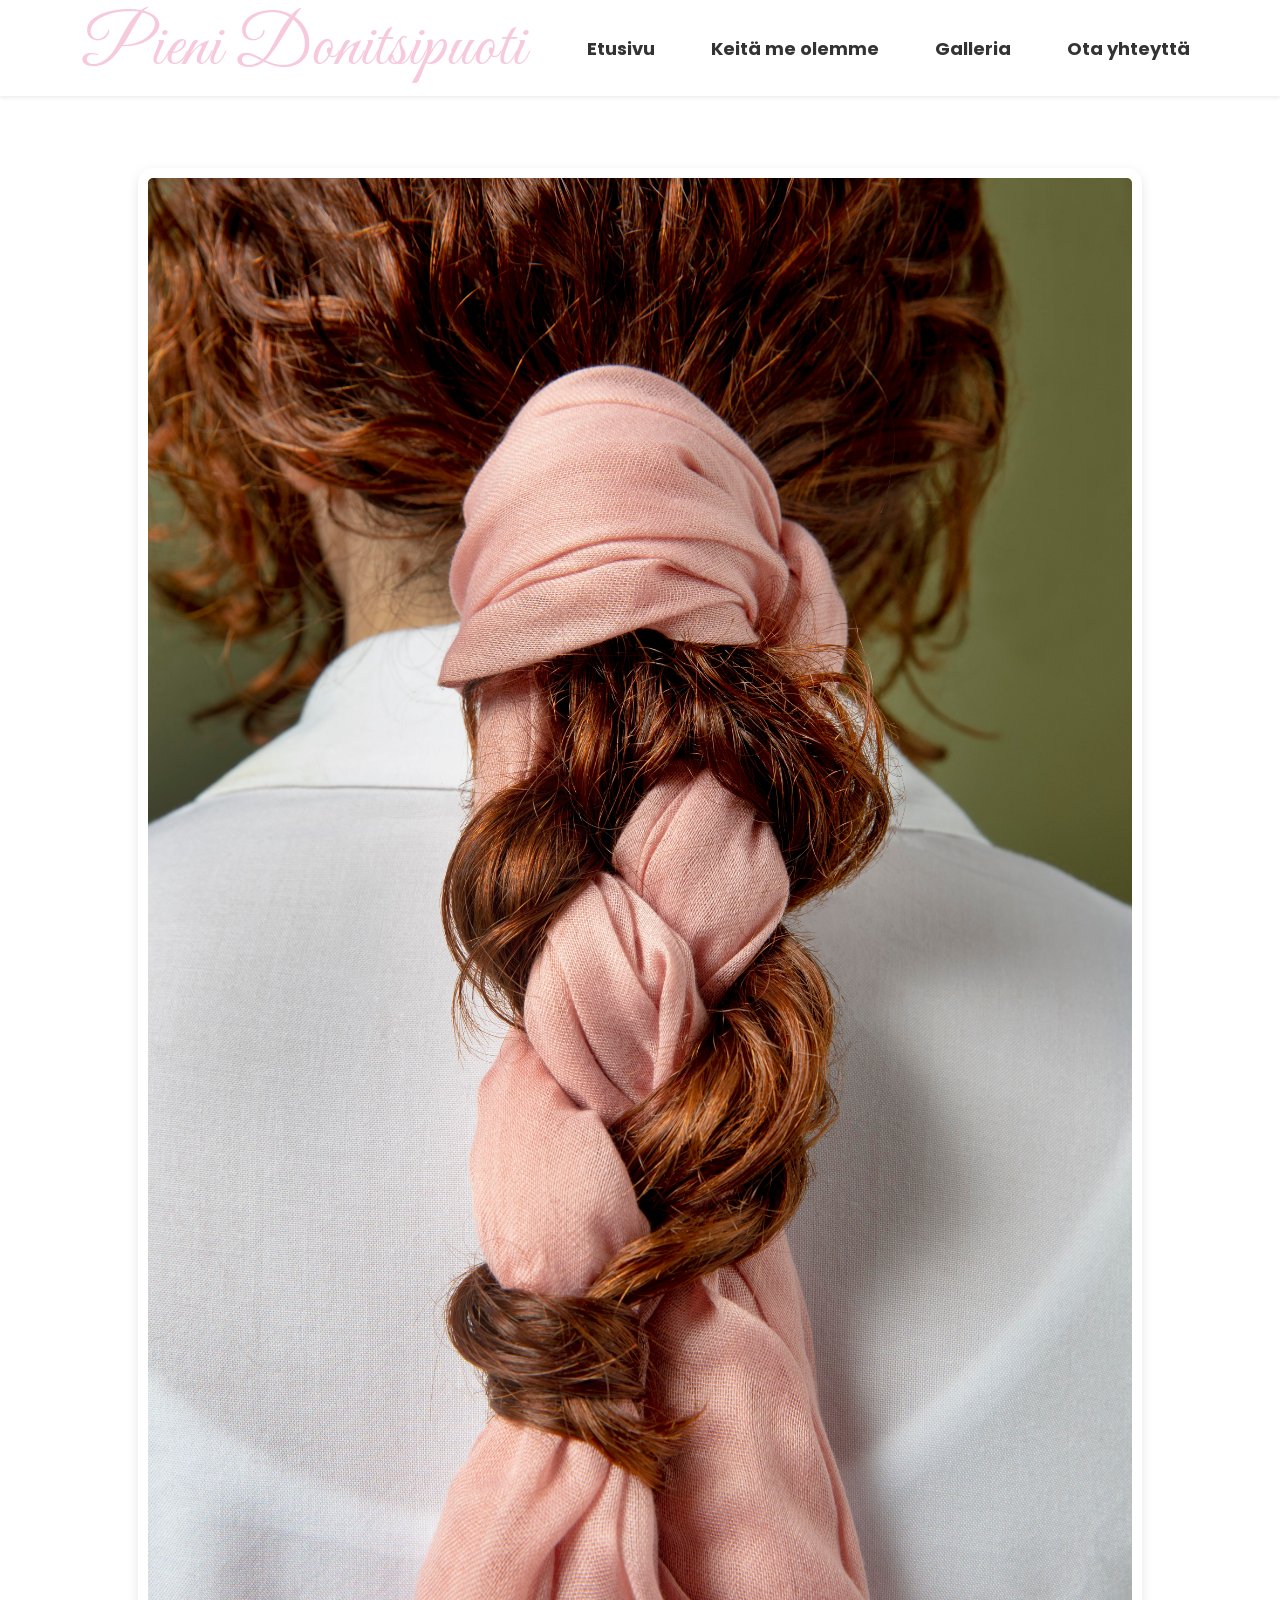
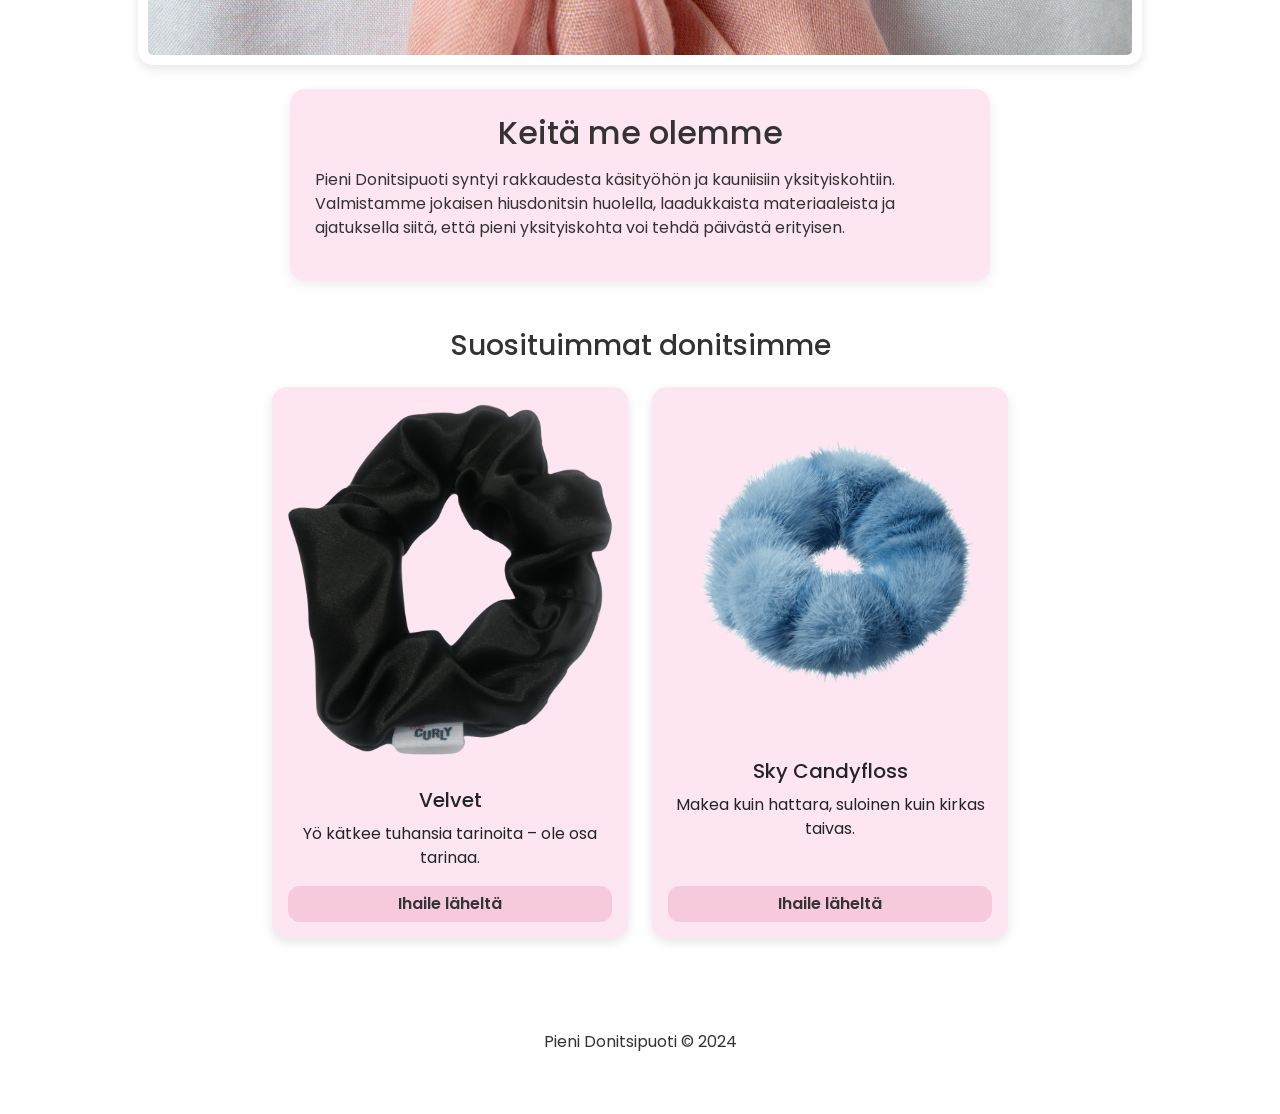
<file: about.html>
<!DOCTYPE html>
<html lang="fi">
<head>
  <meta charset="UTF-8">
  <meta name="viewport" content="width=device-width, initial-scale=1.0">

  <title>Keitä me olemme – Pieni Donitsipuoti</title>

  <!-- Bootstrap -->
  <link href="https://cdn.jsdelivr.net/npm/bootstrap@5.3.0/dist/css/bootstrap.min.css" rel="stylesheet">

  <!-- Oma CSS -->
  <link rel="stylesheet" href="style.css">

  <!-- Fontit -->
  <link href="https://fonts.googleapis.com/css2?family=Great+Vibes&family=Poppins:wght@300;400;600&display=swap" rel="stylesheet">
</head>

<body>

<!-- NAVIGAATIO -->
<nav class="navbar navbar-expand-lg bg-white shadow-sm">
  <div class="container">
    <a class="navbar-brand brand-title" href="index.html">Pieni Donitsipuoti</a>

    <button class="navbar-toggler" type="button" data-bs-toggle="collapse" data-bs-target="#navmenu">
      <span class="navbar-toggler-icon"></span>
    </button>

    <div class="collapse navbar-collapse" id="navmenu">
      <ul class="navbar-nav ms-auto">
        <li class="nav-item"><a class="nav-link" href="index.html">Etusivu</a></li>
        <li class="nav-item"><a class="nav-link active" href="about.html">Keitä me olemme</a></li>
        <li class="nav-item"><a class="nav-link" href="gallery.html">Galleria</a></li>
        <li class="nav-item"><a class="nav-link" href="contact.html">Ota yhteyttä</a></li>
      </ul>
    </div>
  </div>
</nav>

<main class="container mt-5 pt-4">

  <!-- KUVA KESKELLE JA OIKEIN SKAALATTUNA -->
  <div class="text-center mb-4">
    <img src="young-woman-wearing-handkerchief-as-hair-accessory.jpg" 
         class="about-img img-fluid mx-auto d-block"
         style="max-width: 90%; height: auto; object-fit: cover;"
         alt="About-kuva">
  </div>

  <!-- TEKSTIBOXI -->
  <div class="pink-box mx-auto mb-5" style="max-width: 700px;">
    <h2 class="text-center mb-3">Keitä me olemme</h2>
    <p>
      Pieni Donitsipuoti syntyi rakkaudesta käsityöhön ja kauniisiin yksityiskohtiin.
      Valmistamme jokaisen hiusdonitsin huolella, laadukkaista materiaaleista ja
      ajatuksella siitä, että pieni yksityiskohta voi tehdä päivästä erityisen.
    </p>
  </div>

  <!-- SUOSITUT DONITSIT -->
  <h3 class="text-center mb-4">Suosituimmat donitsimme</h3>

  <div class="row justify-content-center">

    <!-- Velvet -->
    <div class="col-md-4 col-10 mb-4">
      <div class="card pink-card h-100">
        <img src="Scrunchie1.png" class="card-img-top" alt="Velvet">
        <div class="card-body d-flex flex-column">
          <h5 class="card-title text-center">Velvet</h5>
          <p class="card-text text-center">Yö kätkee tuhansia tarinoita – ole osa tarinaa.</p>
          <a href="gallery.html#scr1" class="btn btn-primary mt-auto">Ihaile läheltä</a>
        </div>
      </div>
    </div>

    <!-- Sky Candyfloss -->
    <div class="col-md-4 col-10 mb-4">
      <div class="card pink-card h-100">
        <img src="Scrunchie2.png" class="card-img-top" alt="Sky Candyfloss">
        <div class="card-body d-flex flex-column">
          <h5 class="card-title text-center">Sky Candyfloss</h5>
          <p class="card-text text-center">Makea kuin hattara, suloinen kuin kirkas taivas.</p>
          <a href="gallery.html#scr2" class="btn btn-primary mt-auto">Ihaile läheltä</a>
        </div>
      </div>
    </div>

  </div>

</main>

<footer class="footer text-center mt-5 mb-4">
  <p>Pieni Donitsipuoti © 2024</p>
</footer>

<!-- Bootstrap JS -->
<script src="https://cdn.jsdelivr.net/npm/bootstrap@5.3.0/dist/js/bootstrap.bundle.min.js"></script>

</body>
</html>
</file>
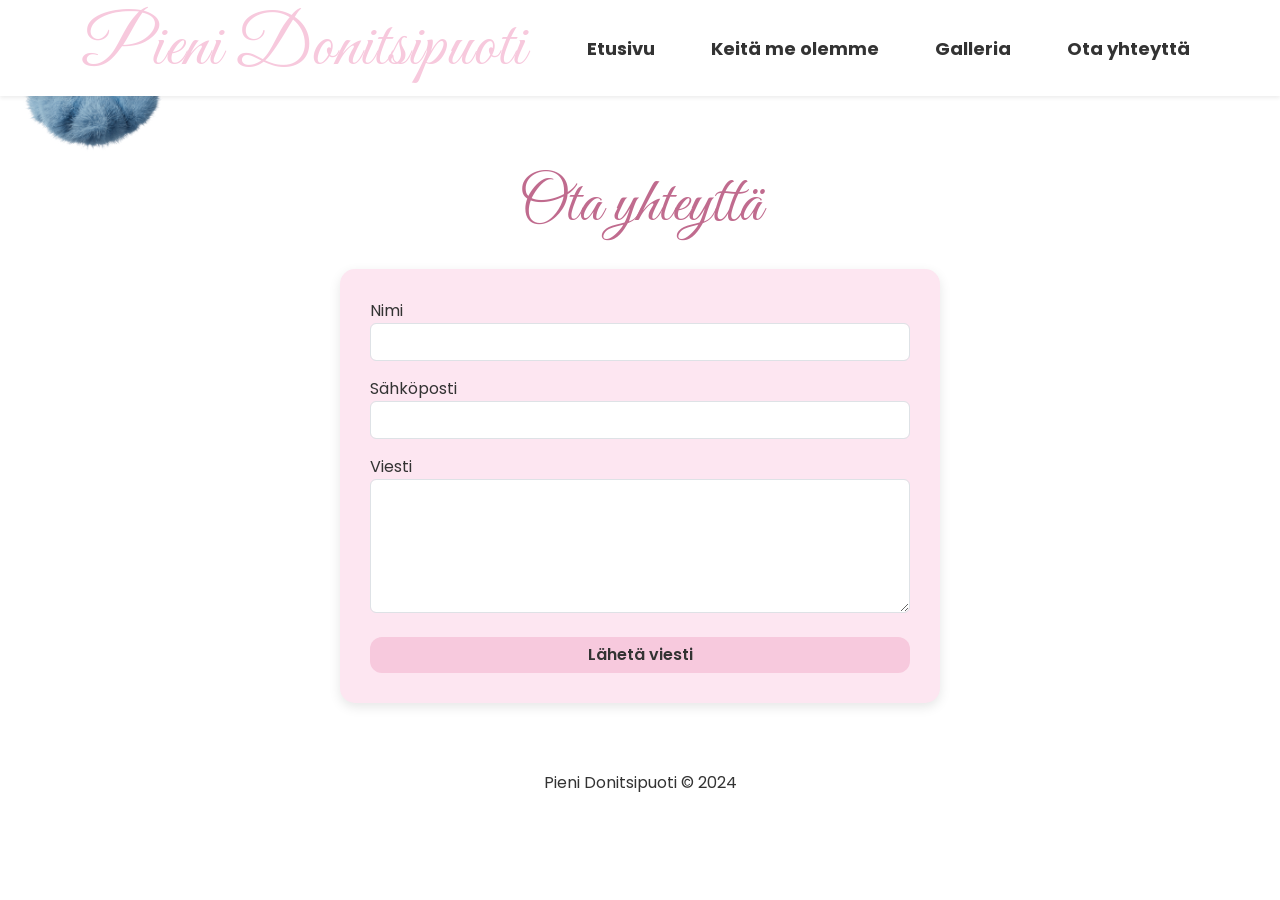
<file: contact.html>
<!DOCTYPE html>
<html lang="fi">
<head>
  <meta charset="UTF-8">
  <meta name="viewport" content="width=device-width, initial-scale=1.0">

  <title>Ota yhteyttä – Pieni Donitsipuoti</title>

  <!-- Bootstrap -->
  <link href="https://cdn.jsdelivr.net/npm/bootstrap@5.3.0/dist/css/bootstrap.min.css" rel="stylesheet">

  <!-- Oma CSS -->
  <link rel="stylesheet" href="style.css">

  <!-- Fontit -->
  <link href="https://fonts.googleapis.com/css2?family=Great+Vibes&family=Poppins:wght@300;400;600&display=swap" rel="stylesheet">
</head>

<body>

<nav class="navbar navbar-expand-lg bg-white shadow-sm">
  <div class="container">
    <a class="navbar-brand brand-title" href="index.html">Pieni Donitsipuoti</a>

    <button class="navbar-toggler" type="button" data-bs-toggle="collapse" data-bs-target="#navmenu">
      <span class="navbar-toggler-icon"></span>
    </button>

    <div class="collapse navbar-collapse" id="navmenu">
      <ul class="navbar-nav ms-auto">
        <li class="nav-item"><a class="nav-link" href="index.html">Etusivu</a></li>
        <li class="nav-item"><a class="nav-link" href="about.html">Keitä me olemme</a></li>
        <li class="nav-item"><a class="nav-link" href="gallery.html">Galleria</a></li>
        <li class="nav-item"><a class="nav-link active" href="contact.html">Ota yhteyttä</a></li>
      </ul>
    </div>
  </div>
</nav>

<main class="container mt-5 pt-4">

  <h2 class="gallery-heading text-center mb-4">Ota yhteyttä</h2>

  <img src="Scrunchie2.png" class="zigzag-donut" alt="Sky Candyfloss">

  <div class="contact-box mx-auto" style="max-width: 600px;">
    <form class="contact-form">
      <label>Nimi</label>
      <input type="text" class="form-control mb-3" required>

      <label>Sähköposti</label>
      <input type="email" class="form-control mb-3" required>

      <label>Viesti</label>
      <textarea class="form-control mb-4" rows="5" required></textarea>

      <button type="submit" class="btn btn-primary w-100">Lähetä viesti</button>
    </form>
  </div>

</main>

<footer class="footer text-center mt-5 mb-4">
  <p>Pieni Donitsipuoti © 2024</p>
</footer>

<script src="https://cdn.jsdelivr.net/npm/bootstrap@5.3.0/dist/js/bootstrap.bundle.min.js"></script>

</body>
</html>
</file>
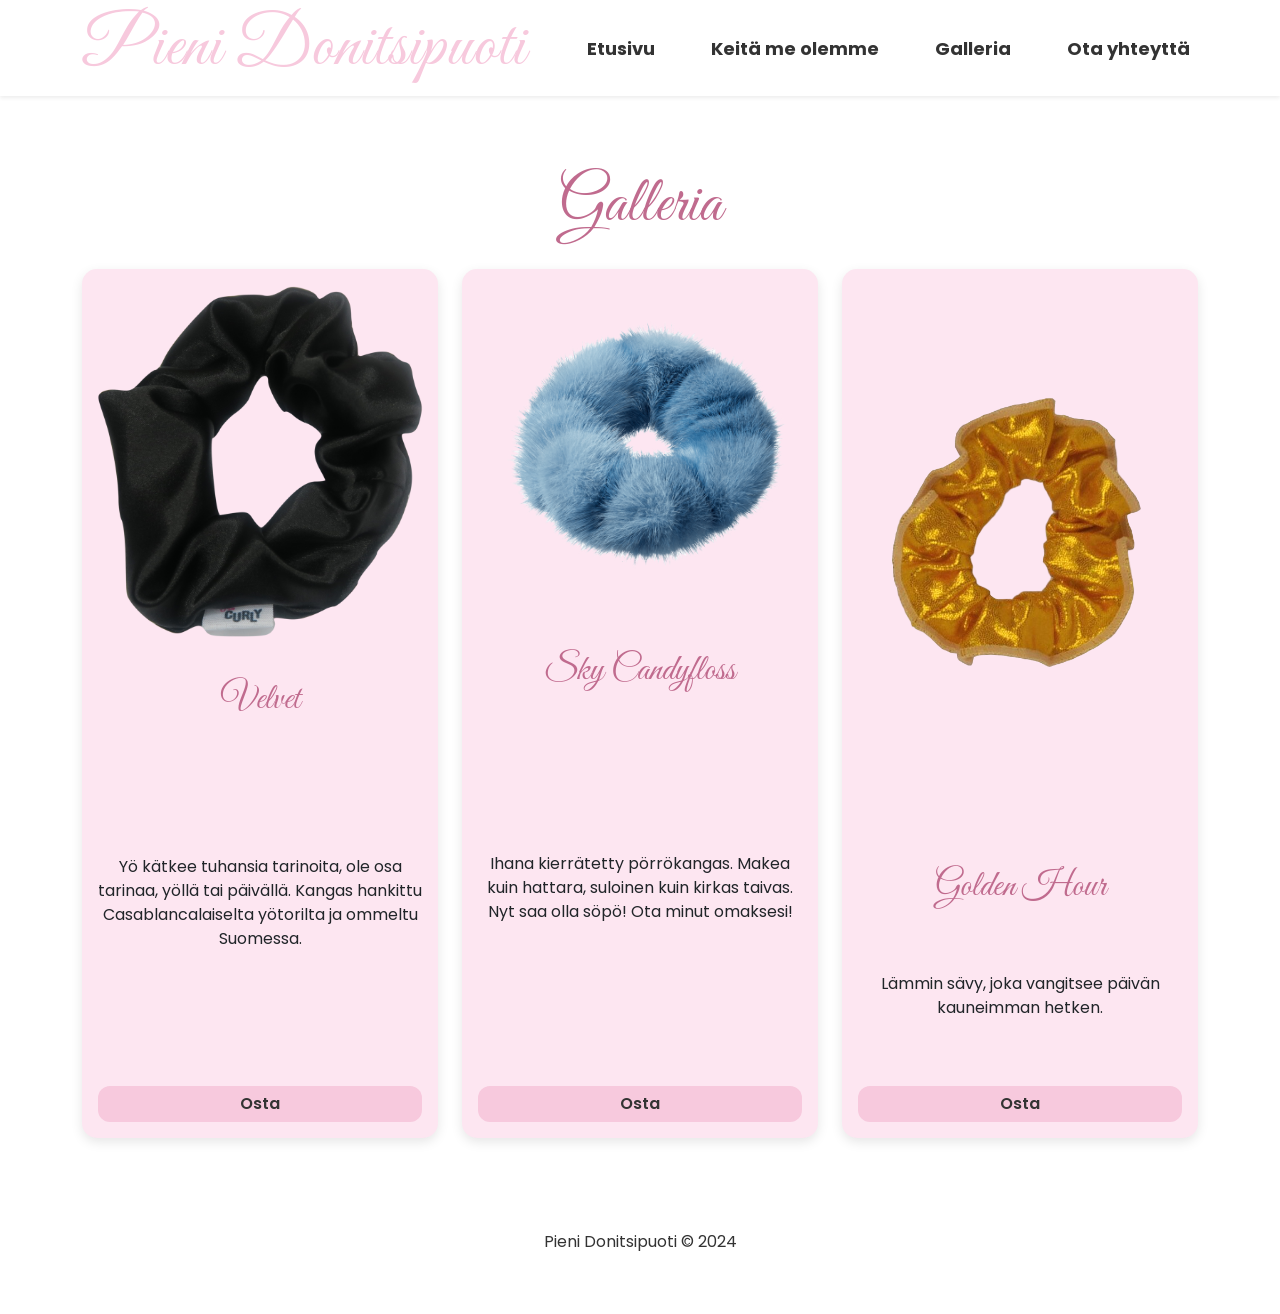
<file: gallery.html>
<!DOCTYPE html>
<html lang="fi">
<head>
  <meta charset="UTF-8">
  <meta name="viewport" content="width=device-width, initial-scale=1.0">

  <title>Galleria – Pieni Donitsipuoti</title>

  <!-- Bootstrap -->
  <link href="https://cdn.jsdelivr.net/npm/bootstrap@5.3.0/dist/css/bootstrap.min.css" rel="stylesheet">

  <!-- Oma CSS -->
  <link rel="stylesheet" href="style.css">

  <!-- Fontit -->
  <link href="https://fonts.googleapis.com/css2?family=Great+Vibes&family=Poppins:wght@300;400;600&display=swap" rel="stylesheet">
</head>

<body>

<!-- NAVIGAATIO -->
<nav class="navbar navbar-expand-lg bg-white shadow-sm">
  <div class="container">
    <a class="navbar-brand brand-title" href="index.html">Pieni Donitsipuoti</a>

    <button class="navbar-toggler" type="button" data-bs-toggle="collapse" data-bs-target="#navmenu">
      <span class="navbar-toggler-icon"></span>
    </button>

    <div class="collapse navbar-collapse" id="navmenu">
      <ul class="navbar-nav ms-auto">
        <li class="nav-item"><a class="nav-link" href="index.html">Etusivu</a></li>
        <li class="nav-item"><a class="nav-link" href="about.html">Keitä me olemme</a></li>
        <li class="nav-item"><a class="nav-link active" href="gallery.html">Galleria</a></li>
        <li class="nav-item"><a class="nav-link" href="contact.html">Ota yhteyttä</a></li>
      </ul>
    </div>
  </div>
</nav>

<main class="container mt-5 pt-4">

  <!-- OTSIKKO SUORAAN TUOTTEIDEN YLÄPUOLELLE -->
  <h2 class="gallery-heading text-center mb-4">Galleria</h2>

  <div class="row justify-content-center">

    <!-- VELVET -->
    <div class="col-md-4 col-10 mb-4">
      <div class="card pink-card h-100">
        <img src="Scrunchie1.png" class="card-img-top" alt="Velvet">
        <div class="card-body d-flex flex-column">
          <h3 class="scrunchie-name">Velvet</h3>
          <p class="scrunchie-desc">
            Yö kätkee tuhansia tarinoita, ole osa tarinaa, yöllä tai päivällä.
            Kangas hankittu Casablancalaiselta yötorilta ja ommeltu Suomessa.
          </p>
          <a href="#" class="btn btn-primary mt-auto">Osta</a>
        </div>
      </div>
    </div>

    <!-- SKY CANDYFLOSS -->
    <div class="col-md-4 col-10 mb-4">
      <div class="card pink-card h-100">
        <img src="Scrunchie2.png" class="card-img-top" alt="Sky Candyfloss">
        <div class="card-body d-flex flex-column">
          <h3 class="scrunchie-name">Sky Candyfloss</h3>
          <p class="scrunchie-desc">
            Ihana kierrätetty pörrökangas. Makea kuin hattara, suloinen kuin kirkas taivas.
            Nyt saa olla söpö! Ota minut omaksesi!
          </p>
          <a href="#" class="btn btn-primary mt-auto">Osta</a>
        </div>
      </div>
    </div>

    <!-- GOLDEN HOUR -->
    <div class="col-md-4 col-10 mb-4">
      <div class="card pink-card h-100">
        <img src="Scrunchie3.png" class="card-img-top" alt="Golden Hour">
        <div class="card-body d-flex flex-column">
          <h3 class="scrunchie-name">Golden Hour</h3>
          <p class="scrunchie-desc">
            Lämmin sävy, joka vangitsee päivän kauneimman hetken.
          </p>
          <a href="#" class="btn btn-primary mt-auto">Osta</a>
        </div>
      </div>
    </div>

  </div>

</main>

<footer class="footer text-center mt-5 mb-4">
  <p>Pieni Donitsipuoti © 2024</p>
</footer>

<!-- Bootstrap JS -->
<script src="https://cdn.jsdelivr.net/npm/bootstrap@5.3.0/dist/js/bootstrap.bundle.min.js"></script>

</body>
</html>
</file>
<file: style.css>
/* YLEINEN */
body {
  margin: 0;
  padding: 0;
  background: #ffffff;
  color: #333333;
  font-family: Arial, sans-serif;
  overflow-x: hidden;
}

/* YLÄPALKki */
.header {
  background: #ffffff;
  border-bottom: 2px solid #e5e5e5;
  padding: 15px 0;
  position: relative;
  z-index: 1000; /* YLIMPÄNÄ */
}

.navbar ul {
  list-style: none;
  display: flex;
  justify-content: center;
  gap: 40px;
  padding: 0;
  margin: 0;
}

.navbar a {
  text-decoration: none;
  color: #333333;
  font-weight: bold;
  font-size: 18px;
}

/* DONITSISADE TAUSTALLE */
#donitsi-container {
  position: fixed;
  top: 0;
  left: 0;
  width: 100%;
  height: 100%;
  pointer-events: none;
  z-index: 1; /* TAUSTA */
}

.donitsi-fall {
  position: absolute;
  top: -120px;
  width: 40px;
  animation: fall linear infinite;
  opacity: 0.9;
}

@keyframes fall {
  0% { transform: translateY(-150px) rotate(0deg); }
  100% { transform: translateY(120vh) rotate(360deg); }
}

/* KAAREVA OTSIKKO */
.title-wrapper {
  text-align: center;
  margin-top: 40px;
  position: relative;
  z-index: 10; /* DONITSIEN EDELLÄ */
}

.arc-title {
  width: 100%;
  max-width: 600px;
}

.arc-title text {
  font-family: 'Great Vibes', cursive;
  font-size: 70px;
  fill: #333333;
}

/* HERO-KUVA 3× ISOMPI */
.hero-img {
  width: 100%;
  max-width: 900px;
  display: block;
  margin: 40px auto;
  border-radius: 12px;
  box-shadow: 0 4px 20px rgba(0,0,0,0.25);
  position: relative;
  z-index: 10; /* DONITSIEN EDELLÄ */
}

/* ALAOTSIKKO */
.hero-subtitle {
  text-align: center;
  font-size: 26px;
  color: #555555;
  margin-top: -10px;
  position: relative;
  z-index: 10;
}

/* NAPPI */
.hero-btn {
  display: block;
  width: fit-content;
  margin: 30px auto;
  padding: 14px 32px;
  background: #c06b8e;
  color: white;
  border-radius: 30px;
  text-decoration: none;
  font-weight: bold;
  box-shadow: 0 4px 12px rgba(0,0,0,0.25);
  position: relative;
  z-index: 10;
}

.hero-btn:hover {
  background: #a85775;
}

/* FOOTER */
.footer {
  text-align: center;
  padding: 20px;
  color: #333333;
  margin-top: 40px;
  position: relative;
  z-index: 10;
}

/* MOBIILI */
@media (max-width: 600px) {
  .arc-title text {
    font-size: 48px;
  }
  .hero-img {
    max-width: 90%;
  }
}
/* UUSI FONTTI KOKO SIVULLE */
body, p, a, button, .btn, .nav-link {
  font-family: 'Poppins', sans-serif;
}

/* HEMPEÄT VALEAANPUNAISET NAPIT */
.btn-primary {
  background-color: #f8dce8;
  border: none;
  color: #333;
  font-weight: 600;
  border-radius: 12px;
  transition: 0.3s;
}

.btn-primary:hover {
  background-color: #e8b6cc;
  color: #333;
}

/* HEMPEÄT LAATIKOT (käytetään tulevilla sivuilla) */
.pink-box {
  background-color: #f8dce8;
  padding: 20px;
  border-radius: 15px;
  box-shadow: 0 4px 12px rgba(0,0,0,0.1);
}

/* GALLERIA-KORTIT (tulevaa varten) */
.card {
  border: none;
  border-radius: 15px;
  background-color: #f8dce8;
  box-shadow: 0 4px 12px rgba(0,0,0,0.1);
}

.card:hover {
  background-color: #e8b6cc;
}

/* NAVIGAATIO – siistimpi fontti */
.navbar-brand {
  font-family: 'Great Vibes', cursive;
  font-size: 32px;
  color: #333;
}

.nav-link {
  font-weight: 600;
  color: #333 !important;
}
/* Yleinen fontti */
body, p, a, .nav-link, .btn {
  font-family: 'Poppins', sans-serif;
}

/* Brändin fontti */
.brand-title {
  font-family: 'Great Vibes', cursive;
  font-size: 32px;
  color: #c06b8e !important;
}

/* Hempeä laatikko */
.pink-box {
  background-color: #f8dce8;
  padding: 25px;
  border-radius: 15px;
  box-shadow: 0 4px 12px rgba(0,0,0,0.1);
}

/* About-kuva keskelle ja valkoiset reunat */
.about-img {
  max-width: 500px;
  border-radius: 15px;
  box-shadow: 0 4px 12px rgba(0,0,0,0.15);
}

/* Kortit */
.pink-card {
  background-color: #f8dce8;
  border-radius: 15px;
  border: none;
  box-shadow: 0 4px 12px rgba(0,0,0,0.1);
}

.pink-card:hover {
  background-color: #f0c9da;
}

/* Hempeä nappi */
.btn-primary {
  background-color: #e8b6cc;
  border: none;
  color: #333;
  font-weight: 600;
  border-radius: 12px;
}

.btn-primary:hover {
  background-color: #d89ab8;
}

/* NAVIGAATIO */
.nav-link {
  font-weight: 600;
  color: #333 !important;
}
/* NAVIGAATION BRÄNDITEKSTI – ISOMPI + HATTARAPINKKI */
.brand-title {
  font-family: 'Great Vibes', cursive;
  font-size: 40px;          /* isompi */
  color: #f4a9c6 !important; /* hattaravaaleanpunainen */
  letter-spacing: 1px;
}
:root {
  --hattara-light: #fde6f1;   /* erittäin hempeä vaaleanpunainen */
  --hattara-mid:   #f9d1e7;   /* hieman tummempi */
  --hattara-dark:  #f3b3d0;   /* hover-sävy */
}
.brand-title {
  font-family: 'Great Vibes', cursive;
  font-size: 46px;                 /* isompi */
  color: var(--hattara-mid) !important;
  letter-spacing: 1px;
}
.btn-primary {
  background-color: var(--hattara-light);
  border: none;
  color: #333;
  font-weight: 600;
  border-radius: 12px;
}

.btn-primary:hover {
  background-color: var(--hattara-dark);
}
.pink-box,
.pink-card {
  background-color: var(--hattara-light);
  border-radius: 15px;
  border: none;
  box-shadow: 0 4px 12px rgba(0,0,0,0.08);
}

.pink-card:hover {
  background-color: var(--hattara-mid);
}
.card-body {
  display: flex;
  flex-direction: column;
}

.card-title {
  text-align: center;
  margin-bottom: 10px;
}

.card-text {
  flex-grow: 1;       /* tasaa tekstien korkeuden */
  text-align: center;
}

.card .btn {
  margin-top: auto;   /* nappi aina samaan kohtaan */
}
.about-img {
  max-width: 500px;
  border-radius: 15px;
  padding: 10px;
  background: white;
  box-shadow: 0 4px 12px rgba(0,0,0,0.1);
}
/* NAVIGAATION BRÄNDITEKSTI – 2x ISOMPI + HARMAA REUNUS */
.brand-title {
  font-family: 'Great Vibes', cursive;
  font-size: 64px; /* 2x isompi kuin aiemmin */
  color: #f7c9dd !important; /* hempeä hattaravaaleanpunainen */
  letter-spacing: 1px;

  /* Harmaa reunus ettei huku taustaan */
  text-shadow:
    1px 1px 0 #bbb,
    -1px 1px 0 #bbb,
    1px -1px 0 #bbb,
    -1px -1px 0 #bbb;
}
/* NAVIGAATION BRÄNDITEKSTI – 2x ISOMPI + SIIVOTTU ÄÄRIVIIVA */
.brand-title {
  font-family: 'Great Vibes', cursive;
  font-size: 64px; /* 2x isompi */
  color: #f9d1e7 !important; /* erittäin hempeä vaaleanpunainen */
  letter-spacing: 1px;

  /* Terävä, ohut harmaa ääriviiva – EI mössöä */
  text-shadow:
    -1px -1px 0 #d0d0d0,
     1px -1px 0 #d0d0d0,
    -1px  1px 0 #d0d0d0,
     1px  1px 0 #d0d0d0;
}
/* NAVIGAATION BRÄNDITEKSTI – alkuperäinen tyyli, mutta 2x isompi */
.brand-title {
  font-family: 'Great Vibes', cursive;
  font-size: 64px; /* alkuperäinen oli ~32px → nyt 2x */
  color: #f7c9dd !important; /* hempeä vaaleanpunainen */
  letter-spacing: 1px;
}
.brand-title {
  font-family: 'Great Vibes', cursive;
  font-size: 128px; /* alkuperäinen oli 32px → nyt 4x isompi */
  color: #f7c9dd !important; /* hempeä vaaleanpunainen */
  letter-spacing: 1px;
  line-height: 1;
}
.brand-title {
  font-family: 'Great Vibes', cursive;
  font-size: 128px; /* alkuperäinen oli 32px → nyt 4x isompi */
  color: #f7c9dd !important; /* hempeä vaaleanpunainen */
  letter-spacing: 1px;
  line-height: 1;
}
.navbar-brand.brand-title {
  font-family: 'Great Vibes', cursive;
  font-size: 70px !important; /* 4x isompi */
  color: #f7c9dd !important;   /* hempeä vaaleanpunainen */
  font-weight: normal;
  letter-spacing: 1px;
  text-shadow: none !important;
  line-height: 1;
}
/* Scrunchie-nimet vintage-tyylillä */
.scrunchie-name {
  font-family: 'Great Vibes', cursive;
  font-size: 36px;
  text-align: center;
  color: #c06b8e;
  margin-bottom: 10px;
}

/* Scrunchie-kuvaukset */
.scrunchie-desc {
  font-family: 'Poppins', sans-serif;
  text-align: center;
  flex-grow: 1;
}

/* Hempeät kortit */
.pink-card {
  background-color: #fde6f1;
  border-radius: 15px;
  border: none;
  box-shadow: 0 4px 12px rgba(0,0,0,0.1);
}

.pink-card:hover {
  background-color: #f9d1e7;
}

/* Hempeä nappi */
.btn-primary {
  background-color: #f7c9dd;
  border: none;
  color: #333;
  font-weight: 600;
  border-radius: 12px;
}

.btn-primary:hover {
  background-color: #f3b3d0;
}
/* Kaikki kortit samaan korkeuteen */
.card {
  display: flex;
  flex-direction: column;
  height: 100%;
}

/* Kortin sisus venyy tasaisesti */
.card-body {
  display: flex;
  flex-direction: column;
  flex-grow: 1;
}

/* Nimi linjaan */
.scrunchie-name {
  min-height: 60px; /* pakottaa kaikki nimet samaan korkeuteen */
  display: flex;
  align-items: center;
  justify-content: center;
}

/* Kuvaus linjaan */
.scrunchie-desc {
  min-height: 120px; /* pakottaa kuvaukset samaan korkeuteen */
  display: flex;
  align-items: center;
  text-align: center;
}

/* Nappi aina pohjalle */
.card .btn {
  margin-top: auto;
}
/* Kortti venyy tasaisesti */
.card {
  display: flex;
  flex-direction: column;
  height: 100%;
}

/* Kortin sisus venyy */
.card-body {
  display: flex;
  flex-direction: column;
  flex-grow: 1;
}

/* NIMET LINJAAN */
.scrunchie-name {
  font-family: 'Great Vibes', cursive;
  font-size: 36px;
  text-align: center;
  color: #c06b8e;

  min-height: 60px;      /* PAKOTTAA kaikki nimet samaan korkeuteen */
  display: flex;
  align-items: center;
  justify-content: center;
}

/* KUVAAUKSET LINJAAN */
.scrunchie-desc {
  font-family: 'Poppins', sans-serif;
  text-align: center;

  min-height: 140px;     /* PAKOTTAA kaikki kuvaukset samaan korkeuteen */
  display: flex;
  align-items: center;
  justify-content: center;

  margin-bottom: 20px;
}

/* Nappi pohjalle */
.card .btn {
  margin-top: auto;
}
.gallery-heading {
  font-family: 'Great Vibes', cursive;
  font-size: 64px;
  color: #c06b8e;
  text-align: center;
  margin-bottom: 20px;
}
/* Contact box */
.contact-box {
  background-color: #fde6f1;
  padding: 30px;
  border-radius: 15px;
  box-shadow: 0 4px 12px rgba(0,0,0,0.1);
}

/* Sky Candyfloss -donitsi taustalla */
.zigzag-donut {
  position: fixed;
  width: 180px;
  top: 0;
  left: 0;
  opacity: 0.95;        /* pehmeä taustaelementti */
  z-index: -1;          /* menee kaikkien laatikoiden taakse */
  pointer-events: none; /* ei voi klikata */
  animation: zigzag 12s linear infinite;
}

/* Siksak-liike */
@keyframes zigzag {
  0%   { transform: translate(0vw, 0vh); }
  20%  { transform: translate(70vw, 10vh); }
  40%  { transform: translate(10vw, 40vh); }
  60%  { transform: translate(80vw, 60vh); }
  80%  { transform: translate(20vw, 85vh); }
  100% { transform: translate(0vw, 0vh); }
}
/* Etusivun taustadonitsi */
.index-donut {
  position: fixed;
  width: 200px;
  top: 0;
  left: 0;
  opacity: 0.25;
  z-index: -1;
  pointer-events: none;
  animation: zigzag 12s linear infinite;
}

/* Sama animaatio kuin contact-sivulla */
@keyframes zigzag {
  0% { transform: translate(0,0); }
  20% { transform: translate(70vw,10vh); }
  40% { transform: translate(10vw,40vh); }
  60% { transform: translate(80vw,60vh); }
  80% { transform: translate(20vw,85vh); }
  100% { transform: translate(0,0); }
}

/* Etusivun otsikot */
.hero-title {
  font-family: 'Great Vibes', cursive;
  font-size: 70px;
  color: #c06b8e;
}

.hero-subtitle {
  font-family: 'Poppins', sans-serif;
  font-size: 20px;
  margin-top: 10px;
}
#donitsi-container {
  position: fixed;
  top: 0;
  left: 0;
  width: 100vw;
  height: 100vh;
  pointer-events: none;
  z-index: -1;
}

.donitsi-fall {
  position: absolute;
  z-index: -1;
}
#donitsi-container {
  position: fixed;
  top: 0;
  left: 0;
  width: 100vw;
  height: 100vh;
  pointer-events: none;
  z-index: -1;
}

.donitsi-fall {
  position: absolute;
  z-index: -1;
}
.brand-title {
  font-size: 26px;   /* pienempi mutta edelleen näyttävä */
  font-family: 'Great Vibes', cursive;
  color: #d47aa8;
}

@media (max-width: 768px) {
  .brand-title {
    font-size: 22px;  /* mobiilissa vielä hieman pienempi */
  }
}
.brand-title {
  font-size: 26px;   /* pienempi mutta edelleen näyttävä */
  font-family: 'Great Vibes', cursive;
  color: #d47aa8;
}

@media (max-width: 768px) {
  .brand-title {
    font-size: 22px;  /* mobiilissa vielä hieman pienempi */
  }
}
/* NAVBARIN pinkki Pieni Donitsipuoti -teksti */
.brand-title {
  font-family: 'Great Vibes', cursive;
  font-size: 32px;     /* pienempi desktopissa */
  color: #d47aa8;
}

/* Mobiilissa vielä pienempi */
@media (max-width: 400px) {
  .brand-title {
    font-size: 12px;   /* tämä ratkaisee leikkautumisen */
  }
}
</file>
